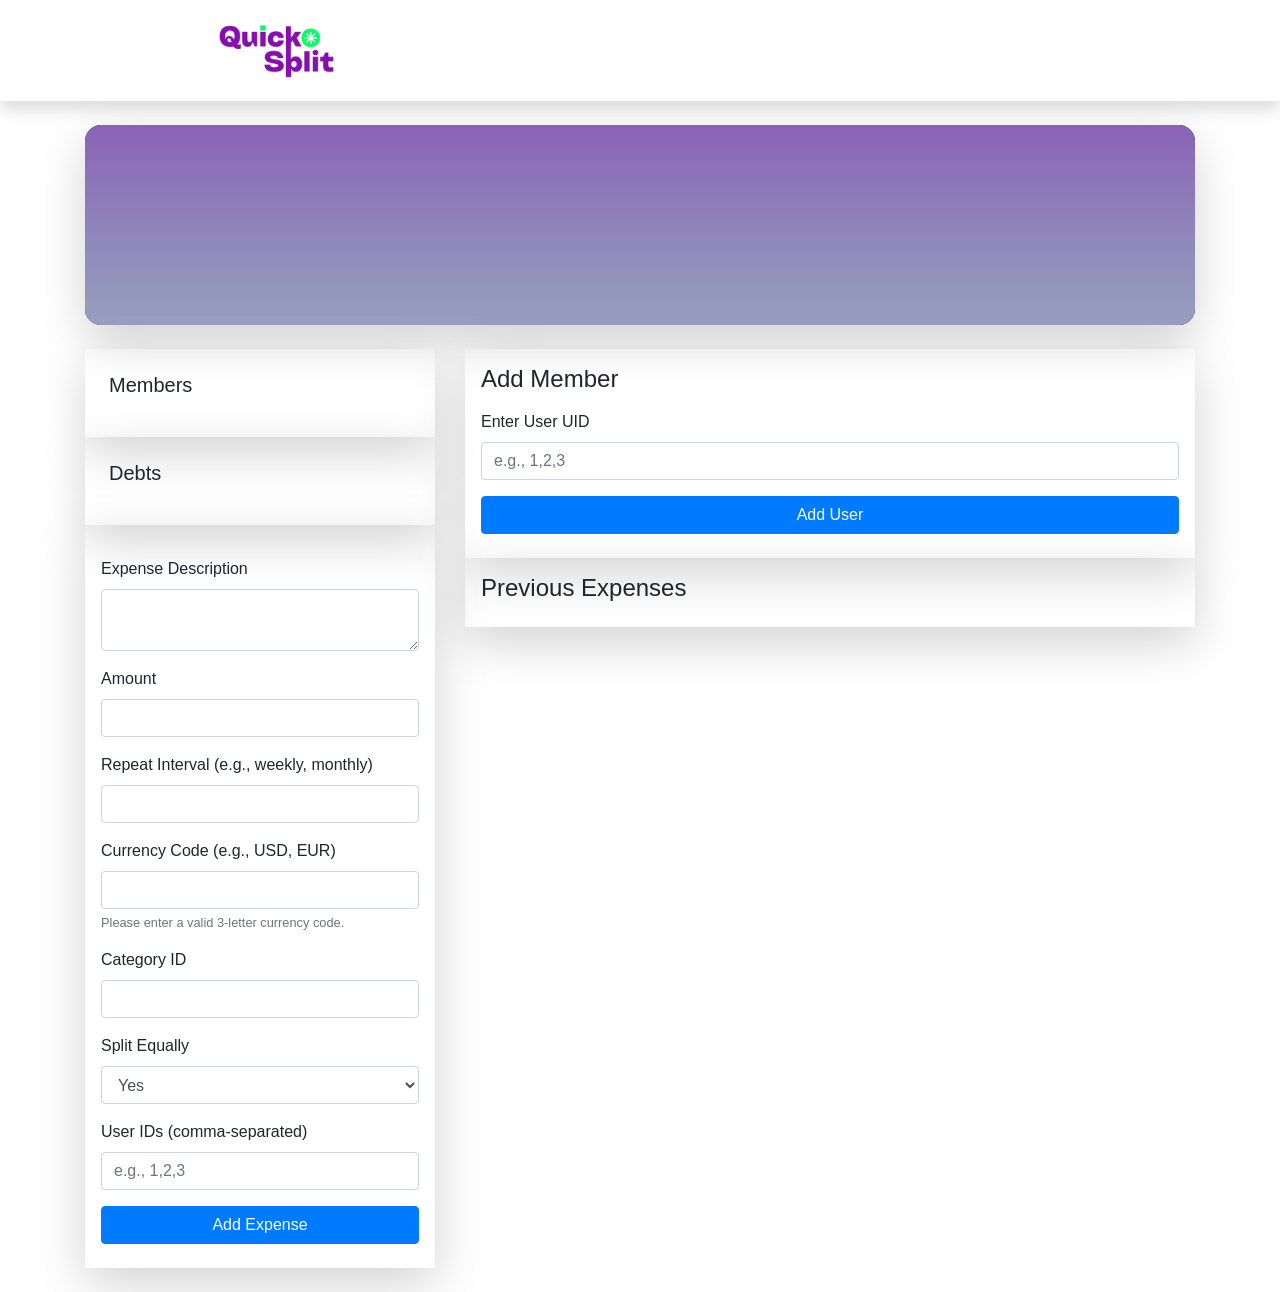
<file: Splitmoney/src/main/resources/static/group_details.html>
<!DOCTYPE html>
<html lang="en">
<head>
<meta charset="UTF-8">
<meta name="viewport" content="width=device-width, initial-scale=1.0">
<title>Group Details</title>
<link
	href="https://stackpath.bootstrapcdn.com/bootstrap/4.5.2/css/bootstrap.min.css"
	rel="stylesheet">
<style>
.spinner-border {
	display: none;
}

.loading {
	display: inline-block;
}

.banner-image {
	position: relative;
	height: 200px;
	background-image: url('images/GroupBanner.png');
	background-position: center;
	background-size: cover;
	border-radius: 1rem 1rem 0 0;
}

.overlay {
	position: absolute;
	bottom: 0;
	left: 0;
	right: 0;
	top: 0;
	background: rgba(0, 0, 0, 0);
	padding: 1rem;
	color: white;
}

.banner-name {
	font-size: 1.5rem;
	font-weight: 600;
}

.banner-description {
	font-size: 0.9rem;
	color: rgba(255, 255, 255, 0.8);
}

.banner-info {
	padding: 0.5rem;
	display: flex;
	align-items: center;
	justify-content: space-between;
	flex-wrap: wrap;
}

.stats {
	display: flex;
	gap: 1rem;
	font-size: 0.9rem;
	color: #fff;
}

.flex {
	display: flex;
	flex-direction: column;
	align-items: center;
}

.state-value {
	font-weight: 700;
	color: rgb(118, 36, 194);
}

.action-btn {
	background-color: transparent;
	border: 1px solid rgb(118, 36, 194);
	border-radius: 0.5rem;
	padding: 0.5rem 1rem;
	font-size: 1rem;
	color: rgb(118, 36, 194);
	cursor: pointer;
	transition: background-color 0.3s ease, color 0.3s ease;
}

.action-btn:hover {
	background-color: rgb(118, 36, 194);
	color: #fff;
}

.banner-card {
	width: 1110px;
	border-radius: 1rem;
	background-color: rgba(31, 41, 55, 1);
	overflow: hidden;
}

.card {
	border-radius: 8px;
	overflow: hidden;
	background-color: #fff;
	margin: 10px 0;
}

.card-body {
	display: flex;
	justify-content: space-between;
	align-items: center;
}

.expense-details {
	flex-grow: 1;
}

.expense-details h5 {
	font-size: 1.5rem;
	margin-bottom: 5px;
}

.month-text {
	font-size: 1.1rem;
	color: #888;
}

.expense-amount {
	font-size: 1.25rem;
	font-weight: bold;
}

.expense-icon img {
	border-radius: 50%;
	background-color: #e1e1e1;
}

.card-body {
	display: flex;
	justify-content: space-between;
	align-items: center;
}

.expense-details {
	text-align: left;
}

.expense-details p {
	font-size: 1.2rem;
	margin: 0;
}

.expense-details h4 {
	font-size: 2rem;
	margin: 5px 0;
}

.expense-amount-paidby {
	text-align: right;
}

.expense-amount {
	font-size: 1.25rem;
	font-weight: bold;
}

.paid-by {
	font-size: 1rem;
	color: #666;
}

.expense-icon img {
	border-radius: 50%;
	background-color: #e1e1e1;
}
</style>
</head>
<body>

	<header>
		<nav class="navbar navbar-expand-sm shadow"
			style="padding-left: 190px; padding-right: 200px;">
			<div class="container-fluid">
				<a class="navbar-brand" href="index.html"> <img
					src="images/QuickSplitLogo Header WhiteBack.png" alt="logo"
					class="img-fluid" style="height: 75px;">
				</a>
				<div class="d-flex align-items-center gap-3">
					<a id="profileSection"></a>
				</div>
			</div>
		</nav>
	</header>

	<div class="container">
		<div class="row g-4 align-items-center">

			<div class="col-lg-4 pt-4">
				<div class="banner-card shadow-lg w-100%">
					<div class="banner-image">
						<div class="overlay">
							<p id="groupName" class="banner-name"></p>
							<p id="groupDescription" class="banner-description"></p>
						</div>
					</div>
				</div>
			</div>

		</div>

		<div class="row g-4 justify-content-center my-4">

			<div class="col-lg-4">
				<div class="shadow-lg">
					<div class="p-4">
						<h5>Members</h5>
						<div id="membersList" class="mt-3"></div>
					</div>
				</div>

				<div class="shadow-lg">
					<div class="p-4">
						<h5>Debts</h5>
						<div id="debtsList" class="mt-3"></div>
					</div>
				</div>

				<div class="shadow-lg p-3">
					<form id="addExpenseForm" class="mt-3">
						<div class="form-group">
							<label for="expenseDescription">Expense Description</label>
							<textarea class="form-control" id="expenseDescription" rows="2"
								required></textarea>
						</div>
						<div class="form-group">
							<label for="expenseAmount">Amount</label> <input type="number"
								class="form-control" id="expenseAmount" required min="0"
								step="0.01">
						</div>
						<div class="form-group">
							<label for="repeatInterval">Repeat Interval (e.g.,
								weekly, monthly)</label> <input type="text" class="form-control"
								id="repeatInterval">
						</div>
						<div class="form-group">
							<label for="currencyCode">Currency Code (e.g., USD, EUR)</label>
							<input type="text" class="form-control" id="currencyCode"
								required pattern="[A-Z]{3}"> <small
								class="form-text text-muted">Please enter a valid
								3-letter currency code.</small>
						</div>
						<div class="form-group">
							<label for="categoryId">Category ID</label> <input type="number"
								class="form-control" id="categoryId" required min="1">
						</div>
						<div class="form-group">
							<label for="splitEqually">Split Equally</label> <select
								class="form-control" id="splitEqually" required>
								<option value="true">Yes</option>
								<option value="false">No</option>
							</select>
						</div>
						<div class="form-group">
							<label for="users">User IDs (comma-separated)</label> <input
								type="text" class="form-control" id="users"
								placeholder="e.g., 1,2,3">
						</div>
						<button type="submit" class="btn btn-primary w-100">Add
							Expense</button>
						<div id="addExpenseFeedback" class="mt-2"></div>
					</form>
				</div>
			</div>

			<div class="col-lg-8 mt-0">
				<div class="shadow-lg w-100%">
					<div class="p-3">
						<div class="">
							<h4 class="">Add Member</h4>
							<form id="addUserForm" class="mt-3">
								<div class="form-group">
									<label for="users">Enter User UID</label> <input type="text"
										class="form-control" id="userID" placeholder="e.g., 1,2,3">
								</div>
								<button type="submit" class="btn btn-primary w-100">Add
									User</button>
								<div id="addExpenseFeedback" class="mt-2"></div>
							</form>
						</div>
					</div>
				</div>
				<div class="shadow-lg w-100%">
					<div class="p-3">
						<div class="">
							<h4 class="">Previous Expenses</h4>
							<div id="expensesList"></div>
						</div>
					</div>
				</div>
			</div>

		</div>
	</div>

	<script>
	
	const userData = JSON.parse(localStorage.getItem("user"));

	if (userData) {
	    const { firstName, lastName, picture } = userData;

	    console.log("User data retrieved:", userData);

	    const profileSection = document.getElementById("profileSection");
	    profileSection.innerHTML = `
	        <img src="images/avatar.webp" alt="Profile Logo" class="rounded-circle mr-2" style="width: 30px; height: 30px;">
	        <span class="text-black">${firstName} ${lastName}</span>
	    `;

	    profileSection.addEventListener("click", () => {
	        window.location.href = "userProfile.html";
	    });
	} else {
	    console.warn("No user data found in localStorage.");
	    document.getElementById("profileSection").innerHTML = `<span class="text-white">Profile</span>`;
	}

        document.addEventListener("DOMContentLoaded", async function() {
            const groupId = new URLSearchParams(window.location.search).get('id');
            if (!groupId) {
                alert("Group ID not found!");
                return;
            }
            
            if (groupId) {
                createDebt(groupId);
            } else {
                console.error("Group ID not found in URL.");
            }

            try {
                const response = await fetch(`/api/groups/getGroup/${groupId}`);
                if (response.ok) {
                    const group = await response.json();
                    document.getElementById("groupName").innerText = group.name;
                    document.getElementById("groupDescription").innerText = group.description;

                    /* if (group.coverPhoto) {
                        const coverPhotoBlob = new Blob([new Uint8Array(group.coverPhoto)], { type: "image/jpeg" });
                        const coverPhotoDataURL = URL.createObjectURL(coverPhotoBlob);
                        document.getElementById("groupBanner").src = coverPhotoDataURL;
                    } */
                    
                    fetchGroupExpenses(groupId);
                    fetchGroupDebts(groupId);
                    loadGroupMembers();
                    createDebt(groupId);
                } else {
                    console.error("Error fetching group details:", response.statusText);
                }
            } catch (error) {
                console.error("Error fetching group details:", error);
            }

            document.getElementById("addExpenseForm").addEventListener("submit", async function(event) {
                event.preventDefault();

                const description = document.getElementById("expenseDescription").value;
                const amount = parseFloat(document.getElementById("expenseAmount").value);
                const repeatInterval = document.getElementById("repeatInterval").value;
                const currencyCode = document.getElementById("currencyCode").value;
                const categoryId = parseInt(document.getElementById("categoryId").value);
                const splitEqually = document.getElementById("splitEqually").value === 'true';
                const userIds = document.getElementById("users").value.split(',').map(id => parseInt(id.trim()));
                const userId = JSON.parse(localStorage.getItem("user")).id;
                const date = new Date().toISOString();

                try {
                    const response = await fetch(`/api/expenses/createExpense`, {
                        method: "POST",
                        headers: { "Content-Type": "application/json" },
                        body: JSON.stringify({
                            description: description,
                            cost: amount,
                            date: date,
                            repeatInterval: repeatInterval,
                            currencyCode: currencyCode,
                            categoryId: categoryId,
                            groupId: parseInt(groupId),
                            splitEqually: splitEqually,
                            users: userIds,
                            createdBy: userId
                        })
                    });

                    if (response.ok) {
                        const newExpense = await response.json();
                        document.getElementById("expensesList").insertAdjacentHTML('beforeend', `
                            <div class="card mt-2">
                                <div class="card-body">
                                    <p>${newExpense.description}: $${newExpense.cost}</p>
                                </div>
                            </div>
                        `);
                        document.getElementById("addExpenseForm").reset();
                    } else {
                        console.error("Failed to add expense:", response.statusText);
                    }
                } catch (error) {
                    console.error("Error adding expense:", error);
                }
            });



            document.getElementById("addUserForm").addEventListener("submit", async function(event) {
                event.preventDefault();
                const userId = document.getElementById("userID").value;
                const feedback = document.getElementById("addExpenseFeedback"); 

                try {
                    const response = await fetch(`/api/groups/addMember/${groupId}/members/${userId}`, {
                        method: 'POST',
                        headers: {
                            'Content-Type': 'application/json'
                        }
                    });

                    if (response.ok) {
                        feedback.innerText = "Member added successfully!";
                        feedback.className = "text-success";
                        document.getElementById("addUserForm").reset(); 
                    } else {
                        feedback.innerText = "Error adding member.";
                        feedback.className = "text-danger";
                    }
                } catch (error) {
                    console.error("Error adding member:", error);
                    feedback.innerText = "Error adding member.";
                    feedback.className = "text-danger";
                }
            });



            
            async function loadGroupMembers() {
                const membersListDiv = document.getElementById("membersList");
                try {
                    const response = await fetch(`/api/groups/getAllMembers/${groupId}`);
                    if (response.ok) {
                        const members = await response.json();
                        console.log(members);
                        membersListDiv.innerHTML = members.length > 0 
                            ? members.map(member => `<li class="nav-item">${member.firstName} ${member.lastName}</li>`).join("") 
                            : "<li class='nav-item'>No members found.</li>";
                    } else {
                        membersListDiv.innerHTML = "<li class='nav-item'>Error fetching members.</li>";
                    }
                } catch (error) {
                    console.error("Error fetching members:", error);
                    membersListDiv.innerHTML = "<li class='nav-item'>Error fetching members.</li>";
                }
            }
        });

        async function fetchGroupExpenses(groupId) {
            try {
                console.log("Fetching expenses for Group ID:", groupId);
                const response = await fetch(`/api/expenses/getExpenseBygroup/${groupId}`);
                if (response.ok) {
                    const expenses = await response.json();
                    console.log("Fetched expenses:", expenses);
                    
                    const expensesListDiv = document.getElementById("expensesList");

                    const expenseItems = await Promise.all(expenses.map(async (expense) => {
                        const expenseDate = new Date(expense.date);
                        const isValidDate = !isNaN(expenseDate); 

                        const monthShort = isValidDate ? expenseDate.toLocaleString('default', { month: 'short' }) : 'N/A';
                        const day = isValidDate ? String(expenseDate.getDate()).padStart(2, '0') : 'Invalid Date';

                        const paidBy = await fetchUserName(expense.createdBy);

                        return `
                            <div class="mb-4">
                                <div class="card shadow-sm w-100">
                                    <div class="card-body d-flex justify-content-between align-items-center">
                                    	<div class="expense-details">
                                    		<p class="month-text">${monthShort}</p> <!-- Short Month -->
                                    		<h4 class="text-purple">${day}</h4> <!-- Day -->
                                		</div>
                                		<!--                               		<div class="expense-icon ml-2">
                                    		<img class = "ml-2" src="https://encrypted-tbn0.gstatic.com/images?q=tbn:ANd9GcR3L-I0_EUl-VG6ERTOdHZcHRg6Gmj2rNs2XQVtv4JozDg2P8JLoNE7_VFvAmareA50TPc&usqp=CAU" alt="Expense Icon" width=auto height="40">
                                		</div> -->

                                		<div class="expense-amount-paidby">
                                     		<p class="expense-amount">${expense.cost} ${expense.currencyCode}</p> <!-- Amount -->
                                     		<p class="paid-by">Paid By: ${paidBy}</p> 
                                		</div>
                                	 </div>
                                </div>
                            </div>
                        `;
                    }));

                    expensesListDiv.innerHTML = expenseItems.join("") || "<p>No expenses found.</p>";
                } else {
                    console.error("Error fetching expenses:", response.statusText);
                    document.getElementById("expensesList").innerHTML = "<p>Error fetching expenses.</p>";
                }
            } catch (error) {
                console.error("Error fetching expenses:", error);
                document.getElementById("expensesList").innerHTML = "<p>Error fetching expenses.</p>";
            }
        }

        async function fetchGroupDebts(groupId) {
            const user = JSON.parse(localStorage.getItem("user"));

            if (!user || !user.id) {
                console.error("User data not found in local storage");
                document.getElementById("debtsList").innerHTML = "<p>User not logged in or data missing.</p>";
                return;
            }

            const userId = user.id;
            console.log("User Info:", user);

            try {
            	await fetch(`/api/debts/createDebt/${groupId}`);
                const response = await fetch(`/api/debts/getDebtByGroupAndFromUser?groupId=${groupId}&userId=${userId}`);
                const responseTo = await fetch(`/api/debts/getDebtByGroupAndToUser?groupId=${groupId}&userId=${userId}`);
                const debts = await response.json();
                const debtsTo = await responseTo.json();
                console.log("Fetched Debts:", debts);

                const debtsListDiv = document.getElementById("debtsList");

                for (let debt of debts) {
                    const fromUserName = await fetchUserName(debt.fromUser); 
                    const toUserName = await fetchUserName(debt.toUser); 

                    let debtSentence = '';
                    if (debt.fromUser === userId) {
                        debtSentence = `<div style="color: green;">
                                            <strong>${fromUserName}</strong> owes <strong>${toUserName}</strong>: ${debt.amount} INR
                                         </div>`;
                    } else if (debt.toUser === userId) {
                        debtSentence = `<div style="color: red;">
                                            <strong>${fromUserName}</strong> is owed by <strong>${toUserName}</strong>: ${debt.amount} INR
                                         </div>`;
                    }

                    debtsListDiv.innerHTML += debtSentence;
                }

                for (let debt of debtsTo) {
                    const fromUserName = await fetchUserName(debt.fromUser); 
                    const toUserName = await fetchUserName(debt.toUser); 

                    let debtSentence = '';
                    if (debt.fromUser === userId) {
                        debtSentence = `<div style="color: green;">
                                            <strong>${fromUserName}</strong> owes <strong>${toUserName}</strong>: ${debt.amount} INR
                                         </div>`;
                    } else if (debt.toUser === userId) {
                        debtSentence = `<div style="color: red;">
                                            <strong>${fromUserName}</strong> is owed by <strong>${toUserName}</strong>: ${debt.amount} INR
                                         </div>`;
                    }

                    debtsListDiv.innerHTML += debtSentence;
                }

                if (debts.length === 0 && debtsTo.length === 0) {
                    debtsListDiv.innerHTML = "<p>No debts found.</p>";
                }

            } catch (error) {
                console.error("Error fetching debts:", error);
                document.getElementById("debtsList").innerHTML = "<p>Error fetching debts.</p>";
            }
        }

        async function fetchUserName(userId) {
            try {
                const response = await fetch(`/api/users/getUserNameById/${userId}`);
                if (response.ok) {
                    const userName = await response.text();
                    return userName;
                } else {
                    return `User ${userId}`;
                }
            } catch (error) {
                console.error("Error fetching user name:", error);
                return `User ${userId}`;
            }
        }
        
        async function createDebt(groupId) {
            try {
                const response = await fetch(`/api/debts/createDebt/${groupId}`, {
                    method: "POST",
                    headers: {
                        "Content-Type": "application/json"
                    }
                });

                if (response.ok) {
                    const message = await response.text();
                    console.log("Success:", message);
                } else {
                    const errorMessage = await response.text(); 
                    console.error("Error:", errorMessage);
                    alert("Failed to create debts");
                }
            } catch (error) {
                console.error("Request error:", error);
                alert("Error connecting to server");
            }
        }

    </script>
</body>
</html>
</file>
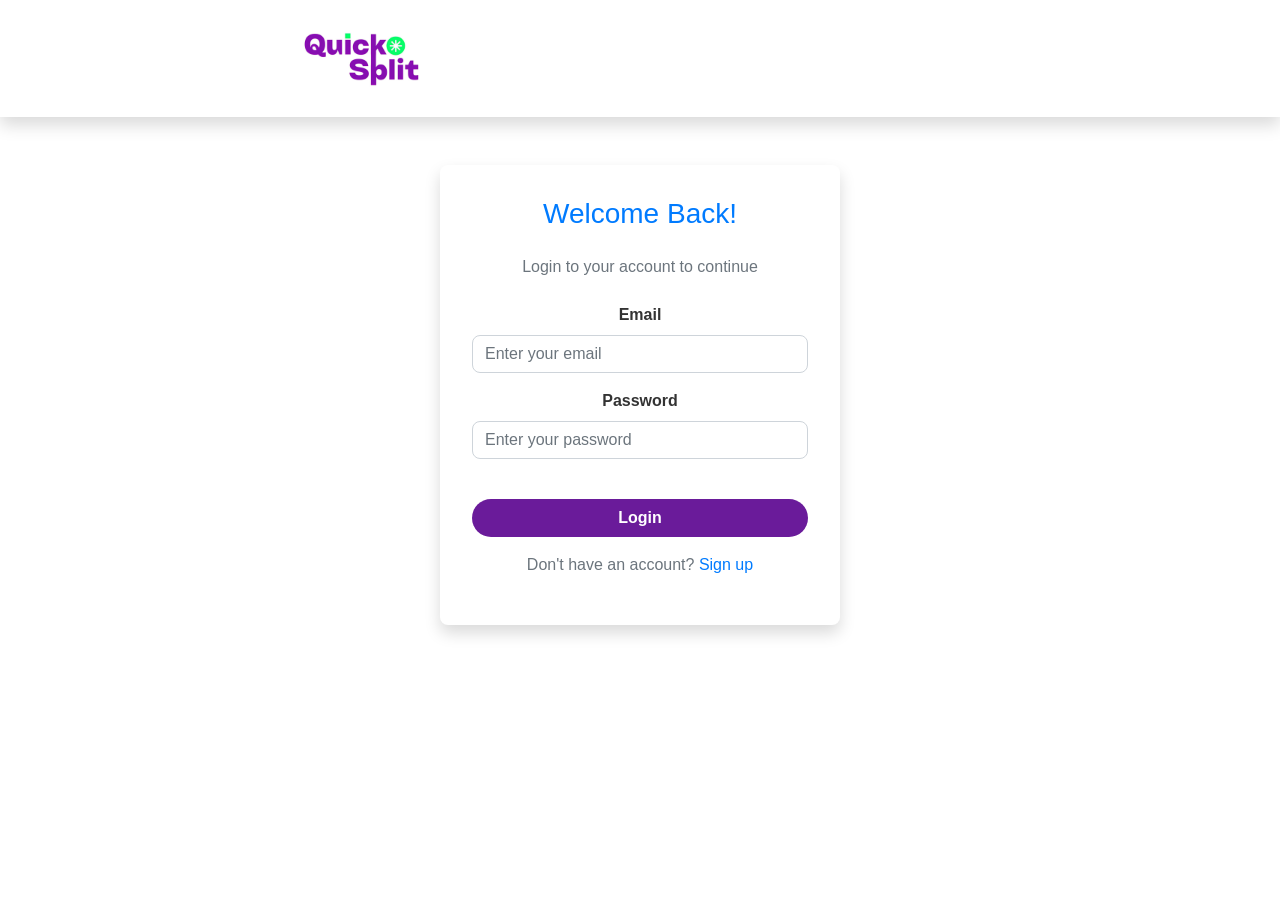
<file: Splitmoney/src/main/resources/static/login.html>
<!DOCTYPE html>
<html lang="en">
<head>
<meta charset="UTF-8">
<meta name="viewport" content="width=device-width, initial-scale=1.0">
<title>Login</title>
<link
	href="https://stackpath.bootstrapcdn.com/bootstrap/4.5.2/css/bootstrap.min.css"
	rel="stylesheet">
<style>
    .navbar {
        padding: 1rem 2rem;
    }

    .container {
        max-width: 400px;
        margin-top: 10%;
        background-color: white;
        padding: 2rem;
        border-radius: 8px;
        box-shadow: 0 4px 12px rgba(0, 0, 0, 0.1);
    }

    .btn-custom {
        background-color: #6a1b9a;
        color: white;
        font-weight: bold;
        border-radius: 50px;
        margin-top: 1rem;
    }

    .btn-custom:hover {
        background-color: #4a148c;
    }

    .form-group label {
        font-weight: 600;
        color: #333;
    }

    .form-control {
        border-radius: 8px;
        padding: 0.75rem;
    }

    #message {
        text-align: center;
        color: #d32f2f;
        font-weight: bold;
    }
</style>
</head>
<body>

	<header>
		<nav class="navbar navbar-expand-sm shadow"
			style="padding-left: 275px; padding-right: 100px;">
			<div class="container-fluid">
				<a class="navbar-brand" href="index.html"> <img
					src="images/QuickSplitLogo Header WhiteBack.png" alt="logo"
					class="img-fluid" style="height: 75px;">
				</a>
				<button class="navbar-toggler" type="button"
					data-bs-toggle="collapse" data-bs-target="#navbarNav"
					aria-controls="navbarNav" aria-expanded="false"
					aria-label="Toggle navigation">
					<span class="navbar-toggler-icon"></span>
				</button>
			</div>
		</nav>
	</header>

	<div class="container text-center shadow mt-5">
		<h3 class="mb-4 text-primary">Welcome Back!</h3>
		<p class="text-muted mb-4">Login to your account to continue</p>

		<form id="loginForm">
			<div class="form-group">
				<label for="email" >Email</label> 
				<input type="email" class="form-control" id="email" placeholder="Enter your email" required>
			</div>

			<div class="form-group mt-3">
				<label for="password">Password</label> 
				<input type="password" class="form-control" id="password" placeholder="Enter your password" required>
			</div>

			<button type="submit" class="btn btn-custom w-100 mt-4">Login</button>
			<p class="mt-3 text-muted">Don't have an account? <a href="signup.html" class="text-primary">Sign up</a></p>
		</form>

		<div id="message" class="mt-3"></div>
	</div>

	<script>
        document.getElementById("loginForm").addEventListener("submit", async function(event) {
            event.preventDefault();
            const email = document.getElementById("email").value;
            const password = document.getElementById("password").value;

            try {
                const response = await fetch("http://localhost:4040/api/users/login", {
                    method: "POST",
                    headers: {
                        "Content-Type": "application/json"
                    },
                    body: JSON.stringify({ email, password })
                });

                if (response.ok) {
                    const user = await response.json();
                    localStorage.setItem("user", JSON.stringify(user));
                    window.location.href = "/userHome.html";
                } else if (response.status === 401) {
                    document.getElementById("message").innerText = "Invalid email or password";
                } else {
                    document.getElementById("message").innerText = "An error occurred during login";
                }

            } catch (error) {
                console.error("Error:", error);
                document.getElementById("message").innerText = "Error connecting to server";
            }
        });
    </script>

</body>
</html>
</file>
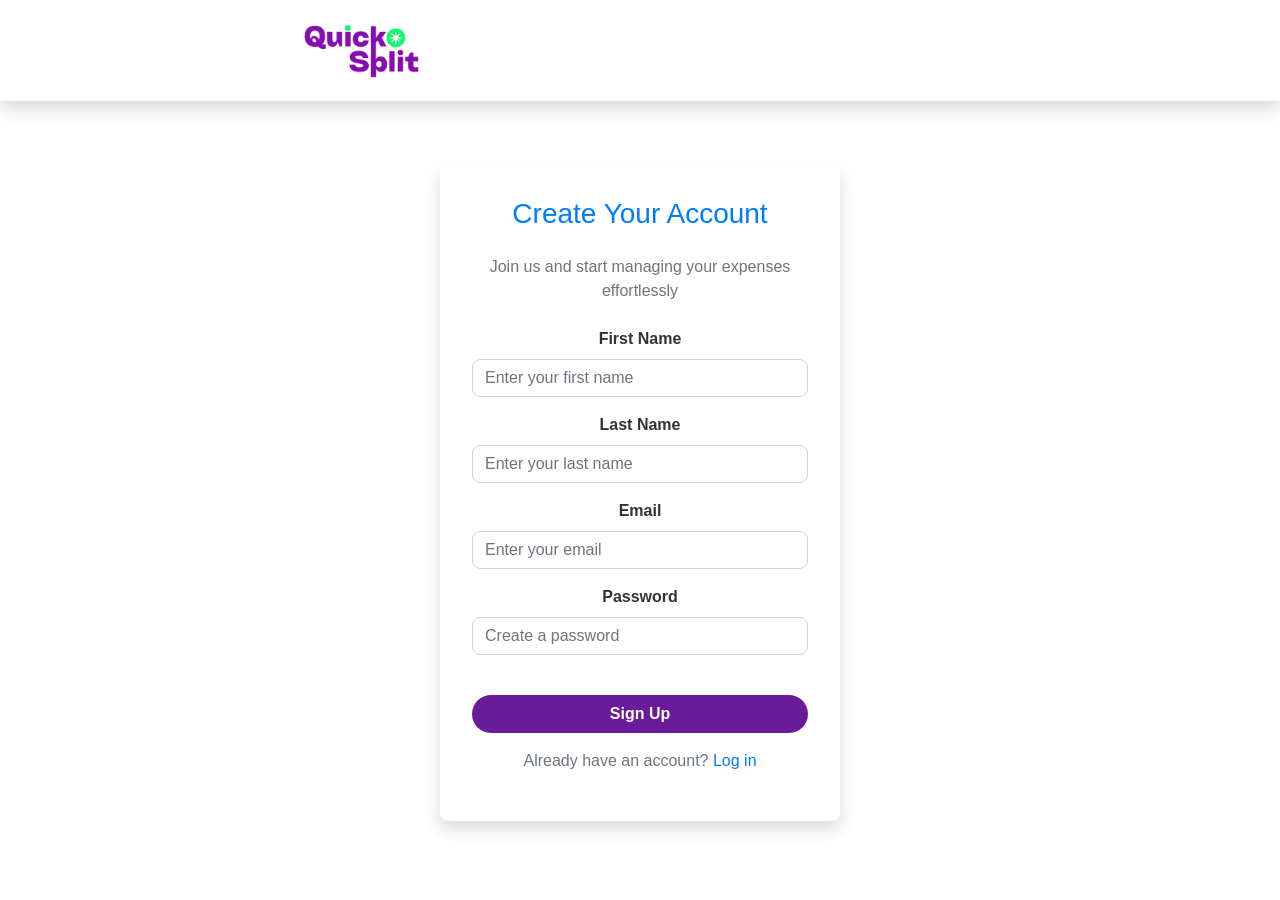
<file: Splitmoney/src/main/resources/static/signup.html>
<!DOCTYPE html>
<html lang="en">
<head>
<meta charset="UTF-8">
<meta name="viewport" content="width=device-width, initial-scale=1.0">
<title>Signup</title>
<link
	href="https://stackpath.bootstrapcdn.com/bootstrap/4.5.2/css/bootstrap.min.css"
	rel="stylesheet">
<style>
.container {
	max-width: 400px;
	margin-top: 5%;
	background-color: white;
	padding: 2rem;
	border-radius: 8px;
	box-shadow: 0 4px 12px rgba(0, 0, 0, 0.1);
}

.btn-custom {
	background-color: #6a1b9a;
	color: white;
	font-weight: bold;
	border-radius: 50px;
	margin-top: 1rem;
}

.btn-custom:hover {
	background-color: #4a148c;
}

.form-group label {
	font-weight: 600;
	color: #333;
}

.form-control {
	border-radius: 8px;
	padding: 0.75rem;
}

#message {
	text-align: center;
	color: #d32f2f;
	font-weight: bold;
}
</style>
</head>
<body>

	<header>
		<nav class="navbar navbar-expand-sm shadow"
			style="padding-left: 275px; padding-right: 100px;">
			<div class="container-fluid">
				<a class="navbar-brand" href="index.html"> <img
					src="images/QuickSplitLogo Header WhiteBack.png" alt="logo"
					class="img-fluid" style="height: 75px;">
				</a>
				<button class="navbar-toggler" type="button"
					data-bs-toggle="collapse" data-bs-target="#navbarNav"
					aria-controls="navbarNav" aria-expanded="false"
					aria-label="Toggle navigation">
					<span class="navbar-toggler-icon"></span>
				</button>
			</div>
		</nav>
	</header>
	<div class="container text-center shadow">
		<h3 class="mb-4 text-primary">Create Your Account</h3>
		<p class="text-muted mb-4">Join us and start managing your
			expenses effortlessly</p>

		<form id="signupForm">
			<div class="form-group">
				<label for="firstName">First Name</label> <input type="text"
					class="form-control" id="firstName"
					placeholder="Enter your first name" required>
			</div>
			<div class="form-group mt-3">
				<label for="lastName">Last Name</label> <input type="text"
					class="form-control" id="lastName"
					placeholder="Enter your last name" required>
			</div>
			<div class="form-group mt-3">
				<label for="email">Email</label> <input type="email"
					class="form-control" id="email" placeholder="Enter your email"
					required>
			</div>
			<div class="form-group mt-3">
				<label for="password">Password</label> <input type="password"
					class="form-control" id="password" placeholder="Create a password"
					required>
			</div>
			<button type="submit" class="btn btn-custom w-100 mt-4">Sign
				Up</button>
			<p class="mt-3 text-muted">
				Already have an account? <a href="login.html" class="text-primary">Log
					in</a>
			</p>
		</form>

		<div id="message" class="mt-3"></div>
	</div>

	<script>
        document.getElementById("signupForm").addEventListener("submit", async function(event) {
            event.preventDefault();
            const firstName = document.getElementById("firstName").value;
            const lastName = document.getElementById("lastName").value;
            const email = document.getElementById("email").value;
            const password = document.getElementById("password").value;

            const userModel = {
                firstName,
                lastName,
                email,
                password
            };

            try {
                const response = await fetch("http://localhost:4040/api/users/createUser", {
                    method: "POST",
                    headers: { "Content-Type": "application/json" },
                    body: JSON.stringify(userModel)
                });

                if (!response.ok) {
                    throw new Error("Network response was not ok " + response.statusText);
                }

                const data = await response.json();
                document.getElementById("message").innerText = "User registered successfully!";
                document.getElementById("message").style.color = "green";
            } catch (error) {
                console.error("Error:", error);
                document.getElementById("message").innerText = "Error registering user: " + error.message;
            }
        });
    </script>
</body>
</html>
</file>
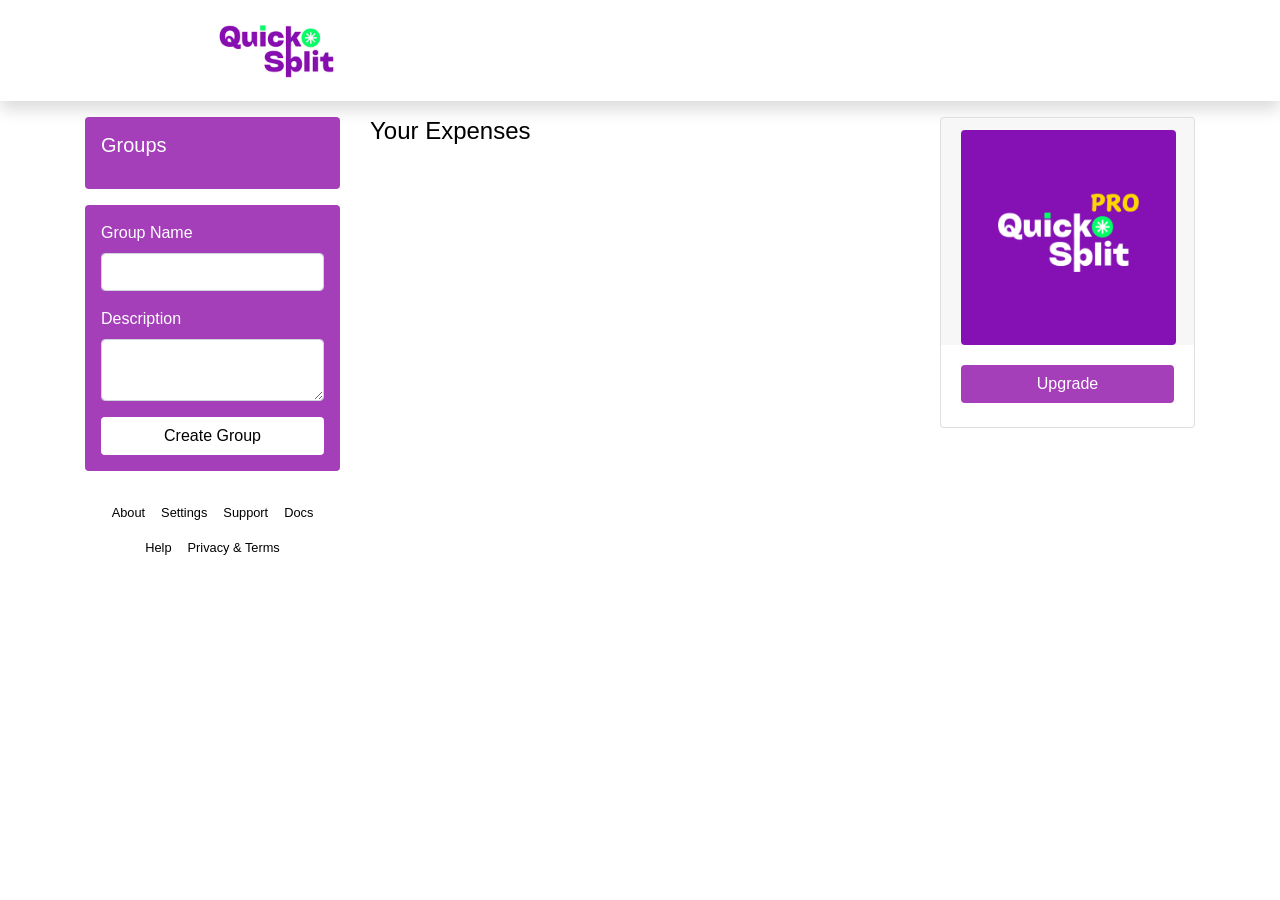
<file: Splitmoney/src/main/resources/static/userHome.html>
<!DOCTYPE html>
<html lang="en">
<head>
<meta charset="UTF-8">
<meta name="viewport" content="width=device-width, initial-scale=1.0">
<title>User Groups</title>
<link
	href="https://stackpath.bootstrapcdn.com/bootstrap/4.5.2/css/bootstrap.min.css"
	rel="stylesheet">
<style>
* {
	color: black;
}

.group-banner {
	transition: transform 0.2s ease, box-shadow 0.2s ease;
	width: 100%;
}

.group-banner:hover {
	transform: translateY(-3px);
	box-shadow: 0 4px 12px rgba(0, 0, 0, 0.15);
}

.sidebar-section {
	background-color: #a53eb9;
	border-radius: 8px;
	padding: 15px;
}

.btn {
	background-color: #a53eb9;
	color: white;
}

.btn:hover {
	background-color: #ffd700;
	color: black;
}

.group-card {
	background-color: #ffffff;
	padding: 10px;
	border-radius: 8px;
	cursor: pointer;
	width: 100%;
}

.group-card:hover {
	background-color: #f0f0f0;
}

.group-icon {
	height: 40px;
	width: 40px;
	border-radius: 50%;
}

.navbar {
	padding-left: 20px;
	padding-right: 20px;
}

#groupsList {
	color: black;
}

.sidebar-links .nav-link {
	color: black;
	border-bottom: 1px solid rgba(255, 255, 255, 0.2);
	padding: 8px;
	text-align: center;
}

.sidebar-links .nav-link:last-child {
	border-bottom: none;
}

.sidebar-links .nav-link:hover {
	color: #d1c4e9;
	text-decoration: none;
}
</style>
</head>
<body>

	<header>
		<nav class="navbar navbar-expand-sm shadow"
			style="padding-left: 190px; padding-right: 200px;">
			<div class="container-fluid">
				<a class="navbar-brand" href="index.html"> <img
					src="images/QuickSplitLogo Header WhiteBack.png" alt="logo"
					class="img-fluid" style="height: 75px;">
				</a>
				<div class="d-flex align-items-center gap-3">
					<a id="profileSection"></a>
				</div>
			</div>
		</nav>
	</header>

	<section class="py-3 overflow-hidden">
		<div class="container">
			<div class="row g-4">
				<div class="col-lg-3">
					<div class="sidebar-section p-3 border-0 rounded"
						style="width: 100%; height: auto;">
						<div class="d-flex align-items-center mb-3">
							<h5 class="mb-0" id="offcanvasSideNavbarLabel"
								style="color: white;">Groups</h5>
						</div>
						<div id="groupsList" class="list-group w-100" style="color: black"></div>
					</div>

					<div class="sidebar-section p-3 border-0 rounded mt-3"
						style="width: 100%; height: auto; color: white;">
						<form id="createGroupForm" class="text-white">
							<div class="form-group">
								<label for="groupName" class="text-white">Group Name</label> <input
									type="text" class="form-control" id="groupName" required>
							</div>
							<div class="form-group">
								<label for="description" class="text-white">Description</label>
								<textarea class="form-control" id="description" required></textarea>
							</div>
							<button type="submit" class="btn w-100"
								style="background-color: white; color: black;">Create
								Group</button>
						</form>
						<div id="groupsList" class="list-group w-100" style="color: black"></div>
					</div>

					<ul
						class="nav small mt-4 justify-content-center lh-1 sidebar-links">
						<li class="nav-item"><a class="nav-link"
							href="my-profile-about.html">About</a></li>
						<li class="nav-item"><a class="nav-link" href="settings.html">Settings</a></li>
						<li class="nav-item"><a class="nav-link" target="_blank"
							href="https://support.webestica.com/login">Support</a></li>
						<li class="nav-item"><a class="nav-link" target="_blank"
							href="docs/index.html">Docs</a></li>
						<li class="nav-item"><a class="nav-link" href="help.html">Help</a></li>
						<li class="nav-item"><a class="nav-link"
							href="privacy-and-terms.html">Privacy &amp; Terms</a></li>
					</ul>
				</div>

				<div class="col-md-8 col-lg-6 vstack gap-4">
					<h4>Your Expenses</h4>
					<div id="expensesContainer"></div>
				</div>

				<div class="col-lg-3">
					<div class="row g-4">
						<div class="col-sm-6 col-lg-12">
							<div class="card">
								<div class="card-header pb-0 border-0">
									<img class="rounded " alt="images/QuickSplit PRO.png"
										src="images/QuickSplit PRO.png" style="height: 215px">
								</div>
								<div class="card-body">
									<div class="hstack gap-2 mb-1">
										<button class="btn w-100">Upgrade</button>
									</div>
								</div>
							</div>
						</div>
					</div>

				</div>
			</div>
		</div>
	</section>

	<script src="https://code.jquery.com/jquery-3.5.1.min.js"></script>
	<script
		src="https://stackpath.bootstrapcdn.com/bootstrap/4.5.2/js/bootstrap.bundle.min.js"></script>
	<script>
    document.addEventListener("DOMContentLoaded", function() {
        const userData = JSON.parse(localStorage.getItem("user"));
        
        if (userData) {
            const { firstName, lastName } = userData;
            const profileSection = document.getElementById("profileSection");
            profileSection.innerHTML = `
                <img src="images/avatar.webp" alt="Profile Logo" class="rounded-circle mr-2" style="width: 30px; height: 30px;">
                <span class="text-black">${firstName} ${lastName}</span>
            `;
            profileSection.addEventListener("click", () => {
                window.location.href = "userProfile.html";
            });
        } else {
            console.warn("No user data found in localStorage.");
        }

        let userId;
        try {
            userId = JSON.parse(localStorage.getItem("user")).id;
        } catch (error) {
            showMessage("User not logged in", "error");
            return;
        }

        let cachedGroups = [];

        async function fetchUserGroups() {
            try {
                const response = await fetch(`/api/groups/user/${userId}/joined`);
                if (response.ok) {
                    cachedGroups = await response.json();
                    renderGroups(cachedGroups);
                } else {
                    showMessage("Error retrieving groups", "error");
                }
            } catch (error) {
                showMessage("Error connecting to server", "error");
            }
        }

        window.redirectToGroupDetails = function(groupId) {
            window.location.href = `group_details.html?id=${groupId}`;
        };

        function renderGroups(groups) {
            const groupsListDiv = document.getElementById("groupsList");
            groupsListDiv.innerHTML = groups.length > 0
                ? groups.map(group => `
                    <div class="group-card mb-2" onclick="redirectToGroupDetails(${group.id})">
                        <div class="d-flex align-items-center">
                            <img src="https://cdn-icons-png.flaticon.com/512/1870/1870051.png" alt="Cover Photo" class="group-icon me-3">
                            <div class="ml-2">
                                <h6 class="mb-0 text-black" style="font-size: 16px;">${group.name}</h6>
                            </div>
                        </div>
                    </div>
                `).join("")
                : "<p class='text-white'>You have not joined any groups yet.</p>";
        }

        document.getElementById("createGroupForm").addEventListener("submit", async function(event) {
            event.preventDefault();
            const groupName = document.getElementById("groupName").value;
            const description = document.getElementById("description").value;

            try {
                const response = await fetch("/api/groups/createGroup", {
                    method: "POST",
                    headers: { "Content-Type": "application/json" },
                    body: JSON.stringify({ name: groupName, description, members: [userId] })
                });

                if (response.ok) {
                    const newGroup = await response.json();
                    cachedGroups.push(newGroup);
                    renderGroups(cachedGroups);
                    document.getElementById("createGroupForm").reset();
                    showMessage("Group created successfully!", "success");
                } else {
                    showMessage("Error creating group", "error");
                }
            } catch (error) {
                showMessage("Error connecting to server", "error");
            }
        });

        let groupCache = {}; 

     async function fetchGroupName(groupId) {
         try {
             const response = await fetch(`/api/groups/getGroupNameByID/${groupId}`);
             if (response.ok) {
                 const groupName = await response.json();
                 groupCache[groupId] = groupName;
             } else {
                 console.error("Failed to fetch group name for ID", groupId, "Status:", response.status);
             }
         } catch (error) {
             console.error("Error fetching group name for ID", groupId, ":", error);
         }
     }

     async function fetchExpenses() {
         try {
             const userId = JSON.parse(localStorage.getItem("user")).id;
             const response = await fetch(`/api/expenses/getExpencesByUserID/${userId}`);
             
             if (response.ok) {
                 const expenses = await response.json();
                 await renderExpenses(expenses);  
             } else {
                 console.error("Failed to fetch expenses. Status:", response.status);
             }
         } catch (error) {
             console.error("Error fetching expenses:", error);
         }
     }

     async function fetchGroupName(groupId) {
    	    try {
    	        const response = await fetch(`/api/groups/getGroupNameByID/${groupId}`);
    	        if (response.ok) {
    	            const data = await response.json();
    	            groupCache[groupId] = data.groupName; 
    	        } else {
    	            console.error("Failed to fetch group name. Status:", response.status);
    	        }
    	    } catch (error) {
    	        console.error("Error fetching group name:", error);
    	    }
    	}


     async function renderExpenses(expenses) {
    	    const expensesContainer = document.getElementById("expensesContainer");

    	    for (const expense of expenses) {
    	        if (!groupCache[expense.groupId]) {
    	            await fetchGroupName(expense.groupId);
    	        }
    	    }

    	    expensesContainer.innerHTML = expenses.length > 0
    	        ? expenses.map(expense => {
    	            const groupName = groupCache[expense.groupId] || "Unknown Group";
    	            const date = new Date(expense.date);
    	            const monthShort = date.toLocaleString('default', { month: 'short' });
    	            const day = date.getDate();

    	            return `
    	                <div class="mb-4">
    	                    <div class="card shadow-sm w-100">
    	                        <div class="card-body d-flex justify-content-between align-items-center">
    	                            <div class="expense-details">
    	                                <p class="month-text">${monthShort}</p> 
    	                                <h4 class="text-purple">${day}</h4> 
    	                            </div>
    	                            <div class="expense-amount-paidby">
    	                                <p class="expense-amount">${expense.cost} ${expense.currencyCode || 'INR'}</p> 
    	                                <p class="paid-by">Group : <strong> ${groupName} </strong></p> 
    	                            </div>
    	                        </div>
    	                    </div>
    	                </div>
    	            `;
    	        }).join("")
    	        : "<p>No expenses found.</p>";
    	}

     document.addEventListener("DOMContentLoaded", async function() {
         fetchExpenses();  // Fetch and render the expenses
     });


        function showMessage(message, type) {
            const messageDiv = document.getElementById("message");
            messageDiv.innerText = message;
            messageDiv.className = `mt-3 alert alert-${type === "success" ? "success" : "danger"}`;
        }

        fetchUserGroups();
        fetchExpenses();
    });
</script>

</body>
</html>
</file>
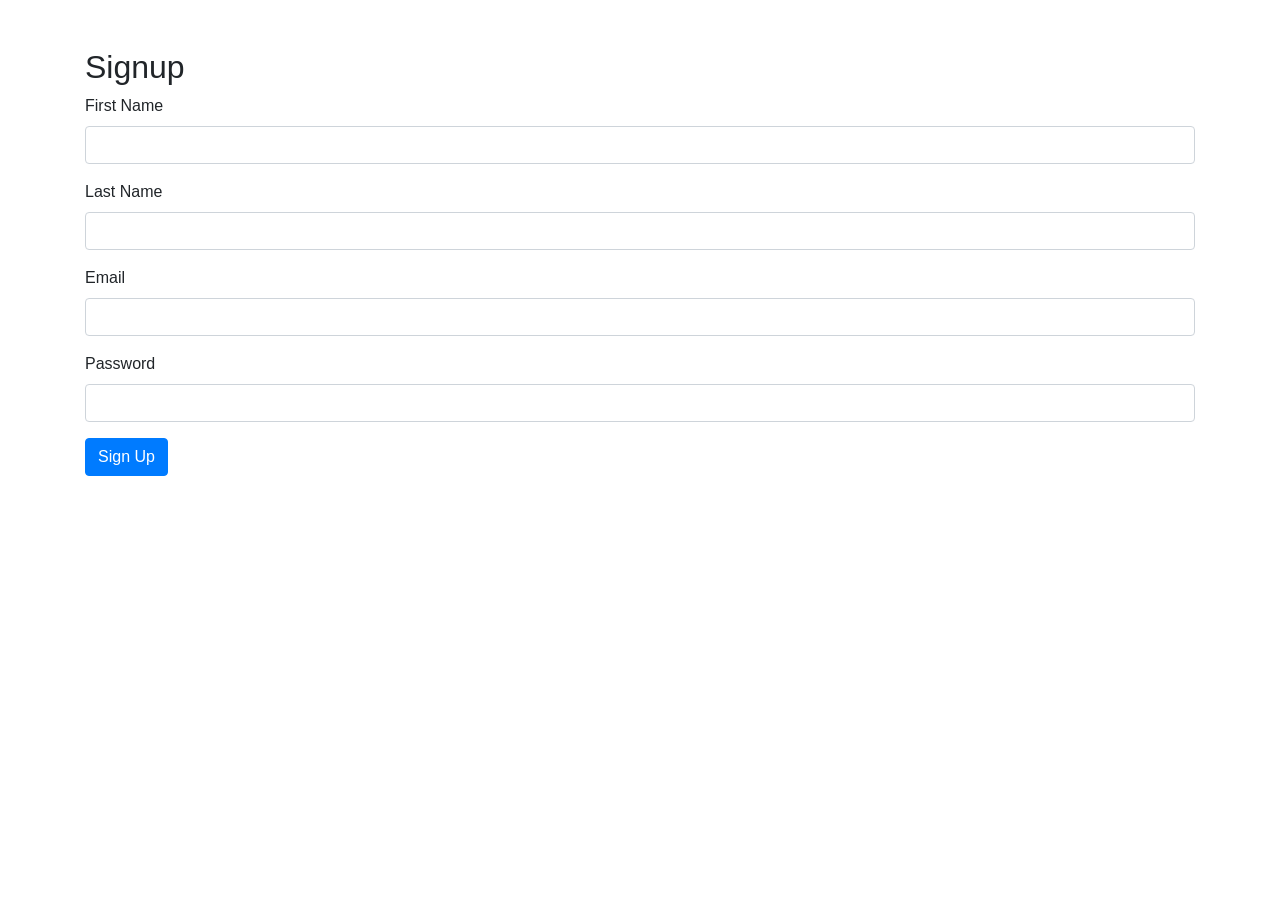
<file: Splitmoney/src/main/resources/templates/signup.html>
<!DOCTYPE html>
<html lang="en">
<head>
    <meta charset="UTF-8">
    <meta name="viewport" content="width=device-width, initial-scale=1.0">
    <title>Signup</title>
    <link href="https://stackpath.bootstrapcdn.com/bootstrap/4.5.2/css/bootstrap.min.css" rel="stylesheet">
</head>
<body>
    <div class="container">
        <h2 class="mt-5">Signup</h2>
        <form id="signupForm">
            <div class="form-group">
                <label for="firstName">First Name</label>
                <input type="text" class="form-control" id="firstName" required>
            </div>
            <div class="form-group">
                <label for="lastName">Last Name</label>
                <input type="text" class="form-control" id="lastName" required>
            </div>
            <div class="form-group">
                <label for="email">Email</label>
                <input type="email" class="form-control" id="email" required>
            </div>
            <div class="form-group">
                <label for="password">Password</label>
                <input type="password" class="form-control" id="password" required>
            </div>
            <button type="submit" class="btn btn-primary">Sign Up</button>
        </form>
    </div>

    <script>
        document.getElementById("signupForm").addEventListener("submit", async function(event) {
            event.preventDefault();
            const firstName = document.getElementById("firstName").value;
            const lastName = document.getElementById("lastName").value;
            const email = document.getElementById("email").value;
            const password = document.getElementById("password").value;

            const userModel = {
                firstName,
                lastName,
                email,
                password
            };

            try {
                const response = await fetch("http://localhost:4040/api/users/createUser", {
                    method: "POST",
                    headers: { "Content-Type": "application/json" },
                    body: JSON.stringify(userModel)
                });

                if (!response.ok) {
                    throw new Error("Network response was not ok " + response.statusText);
                }

                const data = await response.json();
                alert("User registered successfully: " + JSON.stringify(data));
            } catch (error) {
                console.error("Error:", error);
                alert("Error registering user: " + error.message);
            }
        });
    </script>
</body>
</html>
</file>
